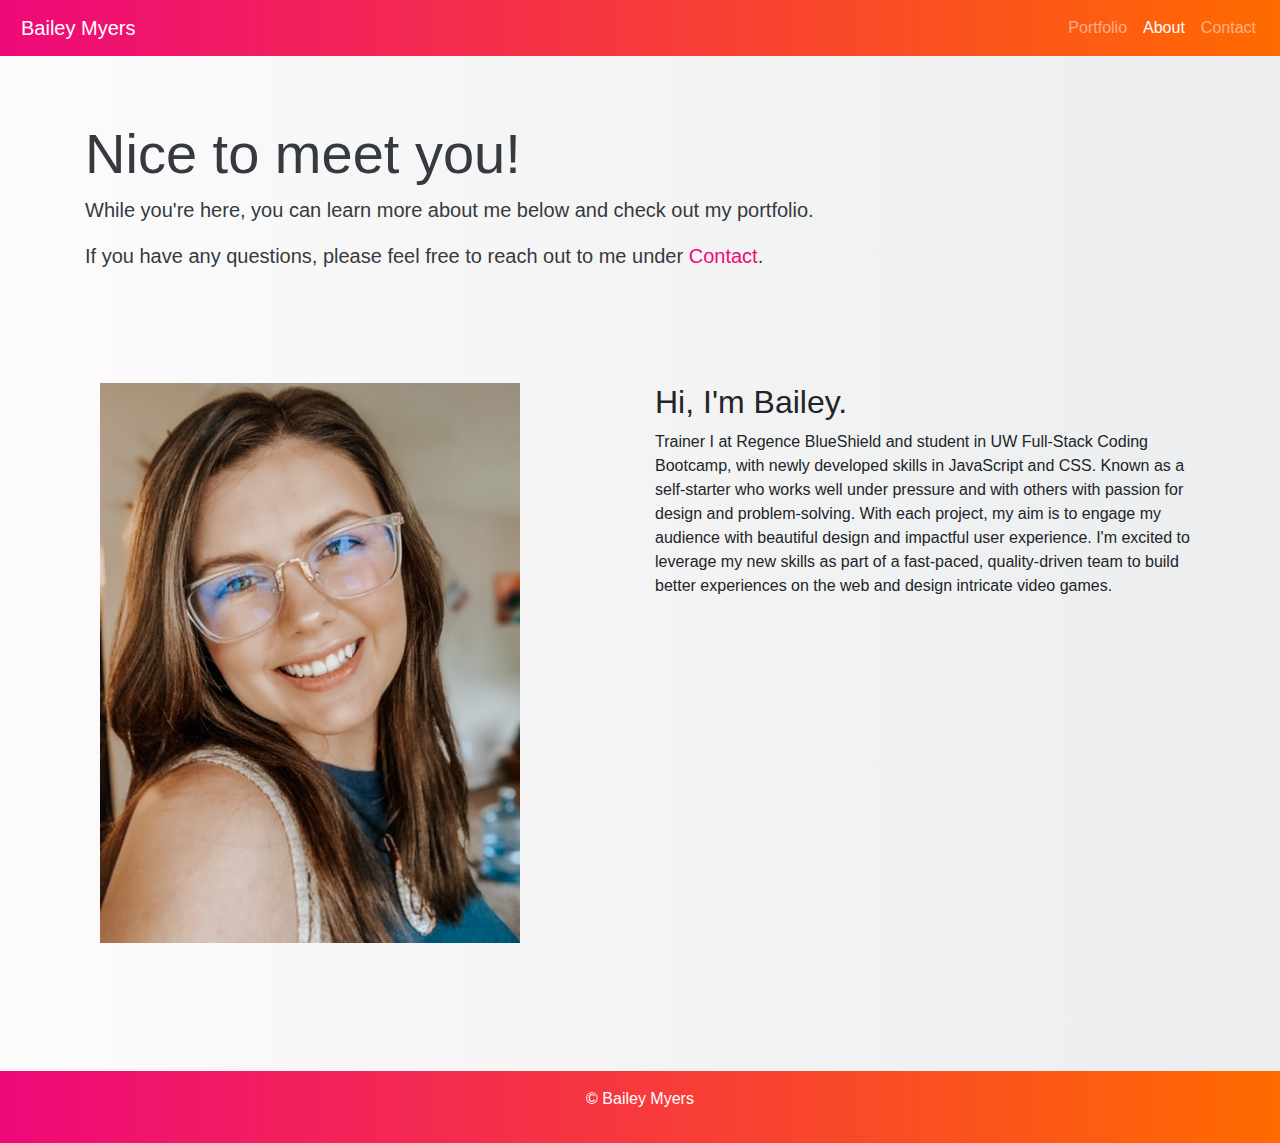
<file: index.html>
<!DOCTYPE html>
<html lang="en">
<head>
    <meta charset="UTF-8">
    <meta name="viewport" content="width=device-width, initial-scale=1.0">
    <link rel="stylesheet" href="https://stackpath.bootstrapcdn.com/bootstrap/4.5.2/css/bootstrap.min.css" integrity="sha384-JcKb8q3iqJ61gNV9KGb8thSsNjpSL0n8PARn9HuZOnIxN0hoP+VmmDGMN5t9UJ0Z" crossorigin="anonymous">
    <script src="https://code.jquery.com/jquery-3.5.1.slim.min.js" integrity="sha384-DfXdz2htPH0lsSSs5nCTpuj/zy4C+OGpamoFVy38MVBnE+IbbVYUew+OrCXaRkfj" crossorigin="anonymous"></script>
    <script src="https://cdn.jsdelivr.net/npm/bootstrap@4.5.3/dist/js/bootstrap.bundle.min.js" integrity="sha384-ho+j7jyWK8fNQe+A12Hb8AhRq26LrZ/JpcUGGOn+Y7RsweNrtN/tE3MoK7ZeZDyx" crossorigin="anonymous"></script>
    <link rel="stylesheet" href="https://use.fontawesome.com/releases/v5.14.0/css/all.css" integrity="sha384-HzLeBuhoNPvSl5KYnjx0BT+WB0QEEqLprO+NBkkk5gbc67FTaL7XIGa2w1L0Xbgc" crossorigin="anonymous">
    <link rel="stylesheet" href="./assets/style/index.css">
    <title>Bailey Myers - About Me</title>
</head>
<body class="background">
        <!-- Navigation Bar from Bootstrap -->
        <nav class="navbar navbar-expand-lg navbar-dark bg-dark text-white myNav">
          <a class="navbar-brand myName" href="./index.html">Bailey Myers</a>
          <button class="navbar-toggler" type="button" data-toggle="collapse" data-target="#navbarNav" aria-controls="navbarNav" aria-expanded="false" aria-label="Toggle navigation">
            <span class="navbar-toggler-icon"></span>
          </button>
          <div class="collapse navbar-collapse" id="navbarNav">
            <ul class="navbar-nav ml-auto">
              <li class="nav-item">
                <a class="nav-link" href="./pages/portfolio.html">Portfolio</a>
              </li>
              <li class="nav-item active">
                <a class="nav-link" href="./index.html">About<span class="sr-only">(current)</span></a>
              </li>
              <li class="nav-item">
                <a class="nav-link" href="./pages/contact.html">Contact</a>
              </li>
            </ul>
          </div>
        </nav>
        <div class="jumbotron jumbotron-fluid about-jumbo">
          <div class="container">
            <h1 class="display-4 text-dark">Nice to meet you!</h1>
            <p class="lead text-dark">While you're here, you can learn more about me below and check out my portfolio.</p>
            <p class="lead text-dark">If you have any questions, please feel free to reach out to me under <a href="./pages/contact.html" class="my-links">Contact</a>.</p>
          </div>
        </div>
    <main class="container">
      <div class="row">
        <div class="col-sm col-md col-lg col-xl">
          <img src="./assets/media/me.JPG" class="card-img-top img-fluid my-img col-xl-10" id="hide" alt="Image of Bailey Myers">
        </div>
        <div class="col">
          <h2>Hi, I'm Bailey.</h2>
          <p>Trainer I at Regence BlueShield and student in UW Full-Stack Coding Bootcamp, with newly developed skills in JavaScript and CSS. Known as a self-starter who works well under pressure and with others with passion for design and problem-solving. With each project, my aim is to engage my audience with beautiful design and impactful user experience. I'm excited to leverage my new skills as part of a fast-paced, quality-driven team to build better experiences on the web and design intricate video games.</p>
          <a href="./pages/contact.html">
            <i class="fas fa-envelope email-icon fa-2x"></i>
          </a>
          <a href="https://github.com/baileymyers">
            <i class="fab fa-github github-icon fa-2x"></i>
          </a>
          <a href="https://www.linkedin.com/in/b-myers/">
            <i class="fab fa-linkedin linkedin-icon fa-2x"></i>
          </a>
        </div>
      </div>
    </main>
    <footer class="footer mt-auto py-3" id="footer">
      <p class="text-white" id="footer-text">&#169; Bailey Myers</p>
    </footer>
</body>
</html>
</file>
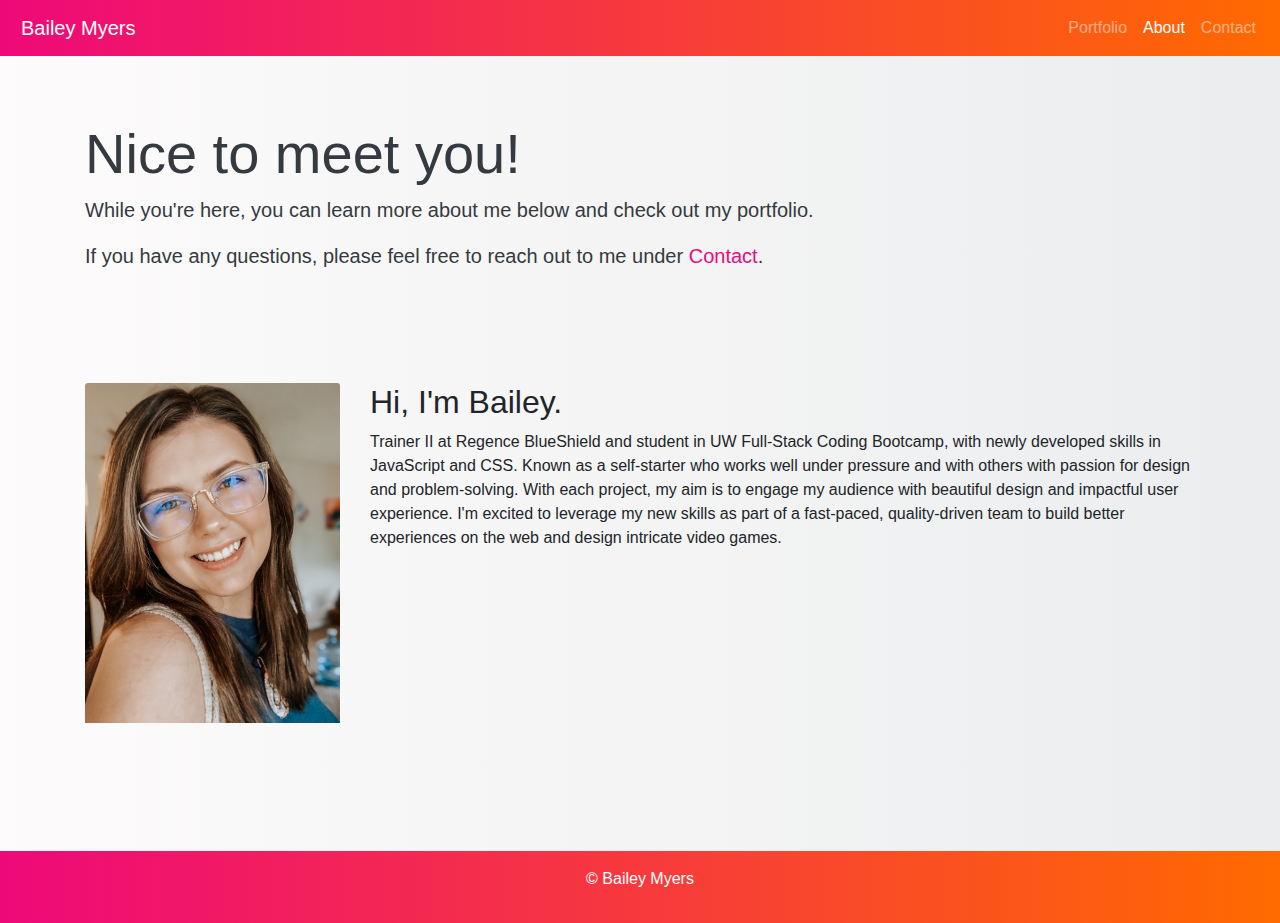
<file: pages/index.html>
<!DOCTYPE html>
<html lang="en">
<head>
    <meta charset="UTF-8">
    <meta name="viewport" content="width=device-width, initial-scale=1.0">
    <link rel="stylesheet" href="https://stackpath.bootstrapcdn.com/bootstrap/4.5.2/css/bootstrap.min.css" integrity="sha384-JcKb8q3iqJ61gNV9KGb8thSsNjpSL0n8PARn9HuZOnIxN0hoP+VmmDGMN5t9UJ0Z" crossorigin="anonymous">
    <link rel="stylesheet" href="https://use.fontawesome.com/releases/v5.14.0/css/all.css" integrity="sha384-HzLeBuhoNPvSl5KYnjx0BT+WB0QEEqLprO+NBkkk5gbc67FTaL7XIGa2w1L0Xbgc" crossorigin="anonymous">
    <link rel="stylesheet" href="../assets/style/index.css">
    <title>Bailey Myers - About Me</title>
</head>
<body class="background">
        <!-- Navigation Bar from Bootstrap -->
        <nav class="navbar navbar-expand-lg navbar-dark bg-dark text-white myNav">
          <a class="navbar-brand myName" href="./index.html">Bailey Myers</a>
          <button class="navbar-toggler" type="button" data-toggle="collapse" data-target="#navbarNav" aria-controls="navbarNav" aria-expanded="false" aria-label="Toggle navigation">
            <span class="navbar-toggler-icon"></span>
          </button>
          <div class="collapse navbar-collapse" id="navbarNav">
            <ul class="navbar-nav ml-auto">
              <li class="nav-item">
                <a class="nav-link" href="./portfolio.html">Portfolio</a>
              </li>
              <li class="nav-item active">
                <a class="nav-link" href="./index.html">About<span class="sr-only">(current)</span></a>
              </li>
              <li class="nav-item">
                <a class="nav-link" href="./contact.html">Contact</a>
              </li>
            </ul>
          </div>
        </nav>
        <div class="jumbotron jumbotron-fluid about-jumbo">
          <div class="container">
            <h1 class="display-4 text-dark">Nice to meet you!</h1>
            <p class="lead text-dark">While you're here, you can learn more about me below and check out my portfolio.</p>
            <p class="lead text-dark">If you have any questions, please feel free to reach out to me under <a href="./contact.html" class="my-links">Contact</a>.</p>
          </div>
        </div>
    <main class="container">
      <div class="row">
        <div class="col-3">
          <img src="../assets/media/me.JPG" class="card-img-top img-fluid my-img" alt="Image of Bailey Myers">
        </div>
        <div class="col">
          <h2>Hi, I'm Bailey.</h2>
          <p>Trainer II at Regence BlueShield and student in UW Full-Stack Coding Bootcamp, with newly developed skills in JavaScript and CSS. Known as a self-starter who works well under pressure and with others with passion for design and problem-solving. With each project, my aim is to engage my audience with beautiful design and impactful user experience. I'm excited to leverage my new skills as part of a fast-paced, quality-driven team to build better experiences on the web and design intricate video games.</p>
          <a href="./contact.html">
            <i class="fas fa-envelope email-icon fa-2x"></i>
          </a>
          <a href="https://github.com/baileymyers">
            <i class="fab fa-github github-icon fa-2x"></i>
          </a>
          <a href="https://www.linkedin.com/in/bailey-myers-9a39a3b8/">
            <i class="fab fa-linkedin linkedin-icon fa-2x"></i>
          </a>
        </div>
      </div>
    </main>
    <footer class="footer mt-auto py-3" id="footer">
      <p class="text-white" id="footer-text">&#169; Bailey Myers</p>
    </footer>
</body>
</html>
</file>
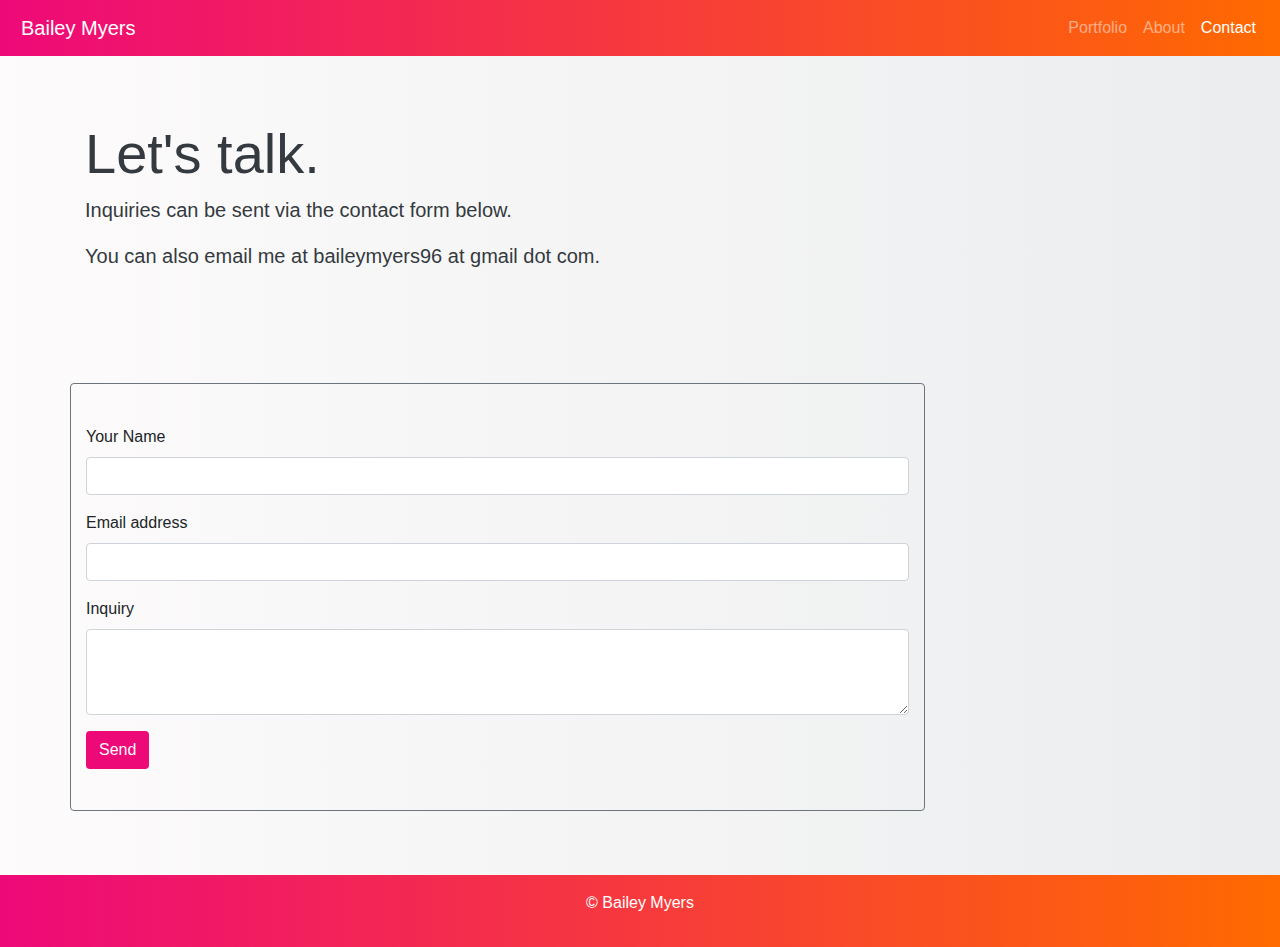
<file: pages/contact.html>
<!DOCTYPE html>
<html lang="en">
<head>
    <meta charset="UTF-8">
    <meta name="viewport" content="width=device-width, initial-scale=1.0">
    <link rel="stylesheet" href="https://stackpath.bootstrapcdn.com/bootstrap/4.5.2/css/bootstrap.min.css" integrity="sha384-JcKb8q3iqJ61gNV9KGb8thSsNjpSL0n8PARn9HuZOnIxN0hoP+VmmDGMN5t9UJ0Z" crossorigin="anonymous">
    <script src="https://code.jquery.com/jquery-3.5.1.slim.min.js" integrity="sha384-DfXdz2htPH0lsSSs5nCTpuj/zy4C+OGpamoFVy38MVBnE+IbbVYUew+OrCXaRkfj" crossorigin="anonymous"></script>
    <script src="https://cdn.jsdelivr.net/npm/bootstrap@4.5.3/dist/js/bootstrap.bundle.min.js" integrity="sha384-ho+j7jyWK8fNQe+A12Hb8AhRq26LrZ/JpcUGGOn+Y7RsweNrtN/tE3MoK7ZeZDyx" crossorigin="anonymous"></script>
    <link rel="stylesheet" href="https://use.fontawesome.com/releases/v5.14.0/css/all.css" integrity="sha384-HzLeBuhoNPvSl5KYnjx0BT+WB0QEEqLprO+NBkkk5gbc67FTaL7XIGa2w1L0Xbgc" crossorigin="anonymous">
    <link rel="stylesheet" href="../assets/style/contact.css">
    <title>Bailey Myers - Contact</title>
</head>
<body class="background">
        <!-- Navigation Bar from Bootstrap -->
        <nav class="navbar navbar-expand-lg navbar-dark bg-dark text-white myNav">
          <a class="navbar-brand myName" href="../index.html">Bailey Myers</a>
          <button class="navbar-toggler" type="button" data-toggle="collapse" data-target="#navbarNav" aria-controls="navbarNav" aria-expanded="false" aria-label="Toggle navigation">
            <span class="navbar-toggler-icon"></span>
          </button>
          <div class="collapse navbar-collapse" id="navbarNav">
            <ul class="navbar-nav ml-auto">
              <li class="nav-item">
                <a class="nav-link" href="./portfolio.html">Portfolio</a>
              </li>
              <li class="nav-item">
                <a class="nav-link" href="../index.html">About</a>
              </li>
              <li class="nav-item active">
                <a class="nav-link" href="./contact.html">Contact<span class="sr-only">(current)</span></a>
              </li>
            </ul>
          </div>
        </nav>
        <div class="jumbotron jumbotron-fluid about-jumbo">
          <div class="container">
            <h1 class="display-4 text-dark">Let's talk.</h1>
            <p class="lead text-dark">Inquiries can be sent via the contact form below.</p>
            <p class="lead text-dark">You can also email me at baileymyers96 at gmail dot com.</p>
            <a href="./contact.html">
              <i class="fas fa-envelope email-icon fa-2x"></i>
            </a>
            <a href="https://github.com/baileymyers">
              <i class="fab fa-github github-icon fa-2x"></i>
            </a>
            <a href="https://www.linkedin.com/in/b-myers/">
              <i class="fab fa-linkedin linkedin-icon fa-2x"></i>
            </a>
          </div>
        </div>
        <main class="container">
          <div class="row">
            <div class="col-10 col-sm col-md-9 col-lg-9 col-xl-9 border border-secondary rounded">
              <form class="contact-form">
                <div class="form-group">
                  <label for="exampleInputEmail1">Your Name</label>
                  <input type="email" class="form-control" id="exampleInputEmail1" aria-describedby="emailHelp">
                </div>
                <div class="form-group">
                  <label for="exampleFormControlInput1">Email address</label>
                  <input type="email" class="form-control" id="exampleFormControlInput1">
                </div>
                <div class="form-group">
                  <label for="exampleFormControlTextarea1">Inquiry</label>
                  <textarea class="form-control" id="exampleFormControlTextarea1" rows="3"></textarea>
                </div>
              </form>
              <button type="button" class="btn send-btn text-light">Send</button>
            </div>
          </div>
        </main>
        <footer class="footer mt-auto py-3" id="footer">
          <p class="text-white" id="footer-text">&#169; Bailey Myers</p>
        </footer>
    </body>
    </html>
</file>
<file: assets/style/index.css>
.myName {
    background-color: transparent;
    padding-left: 5px;
    padding-right: 5px;
}

@media (max-width:575px) {
    img#hide {
      display: none;
    }
  }

.background {
    background:linear-gradient(90deg, #fdfbfb 0%,#ebedee 100% );
}

.about-jumbo {
    background:linear-gradient(90deg, #fdfbfb 0%,#ebedee 100% );
}

.myNav {
    background:linear-gradient(90deg, #ee0979 0%,#ff6a00 100% );
}

.my-links {
    color: #ee0979;
}

.email-icon {
    color: #ee0979;
}
.github-icon {
    color: #f53640;
    /* text-align: center; */
}
.linkedin-icon {
    color: #ff6a00;
}

#footer {
    background:linear-gradient(90deg, #ee0979 0%,#ff6a00 100% );
    margin-top: 10% !important;
}

#footer-text {
    text-align: center;
}
</file>
<file: assets/style/contact.css>
.myName {
    background-color: transparent;
    padding-left: 5px;
    padding-right: 5px;
}

.background {
    background:linear-gradient(90deg, #fdfbfb 0%,#ebedee 100% );
}

.about-jumbo {
    background:linear-gradient(90deg, #fdfbfb 0%,#ebedee 100% );
}

.myNav {
    background:linear-gradient(90deg, #ee0979 0%,#ff6a00 100% );
}

.email-icon {
    color: #ee0979;
}
.github-icon {
    color: #f53640;
    /* text-align: center; */
}
.linkedin-icon {
    color: #ff6a00;
}

.contact-form {
    margin-top: 5%;
}

.send-btn {
    background-color: #ee0979 !important;
    margin-bottom: 5%;
}

#footer {
    background:linear-gradient(90deg, #ee0979 0%,#ff6a00 100% );
    margin-top: 5% !important;
}

#footer-text {
    text-align: center;
}
</file>
